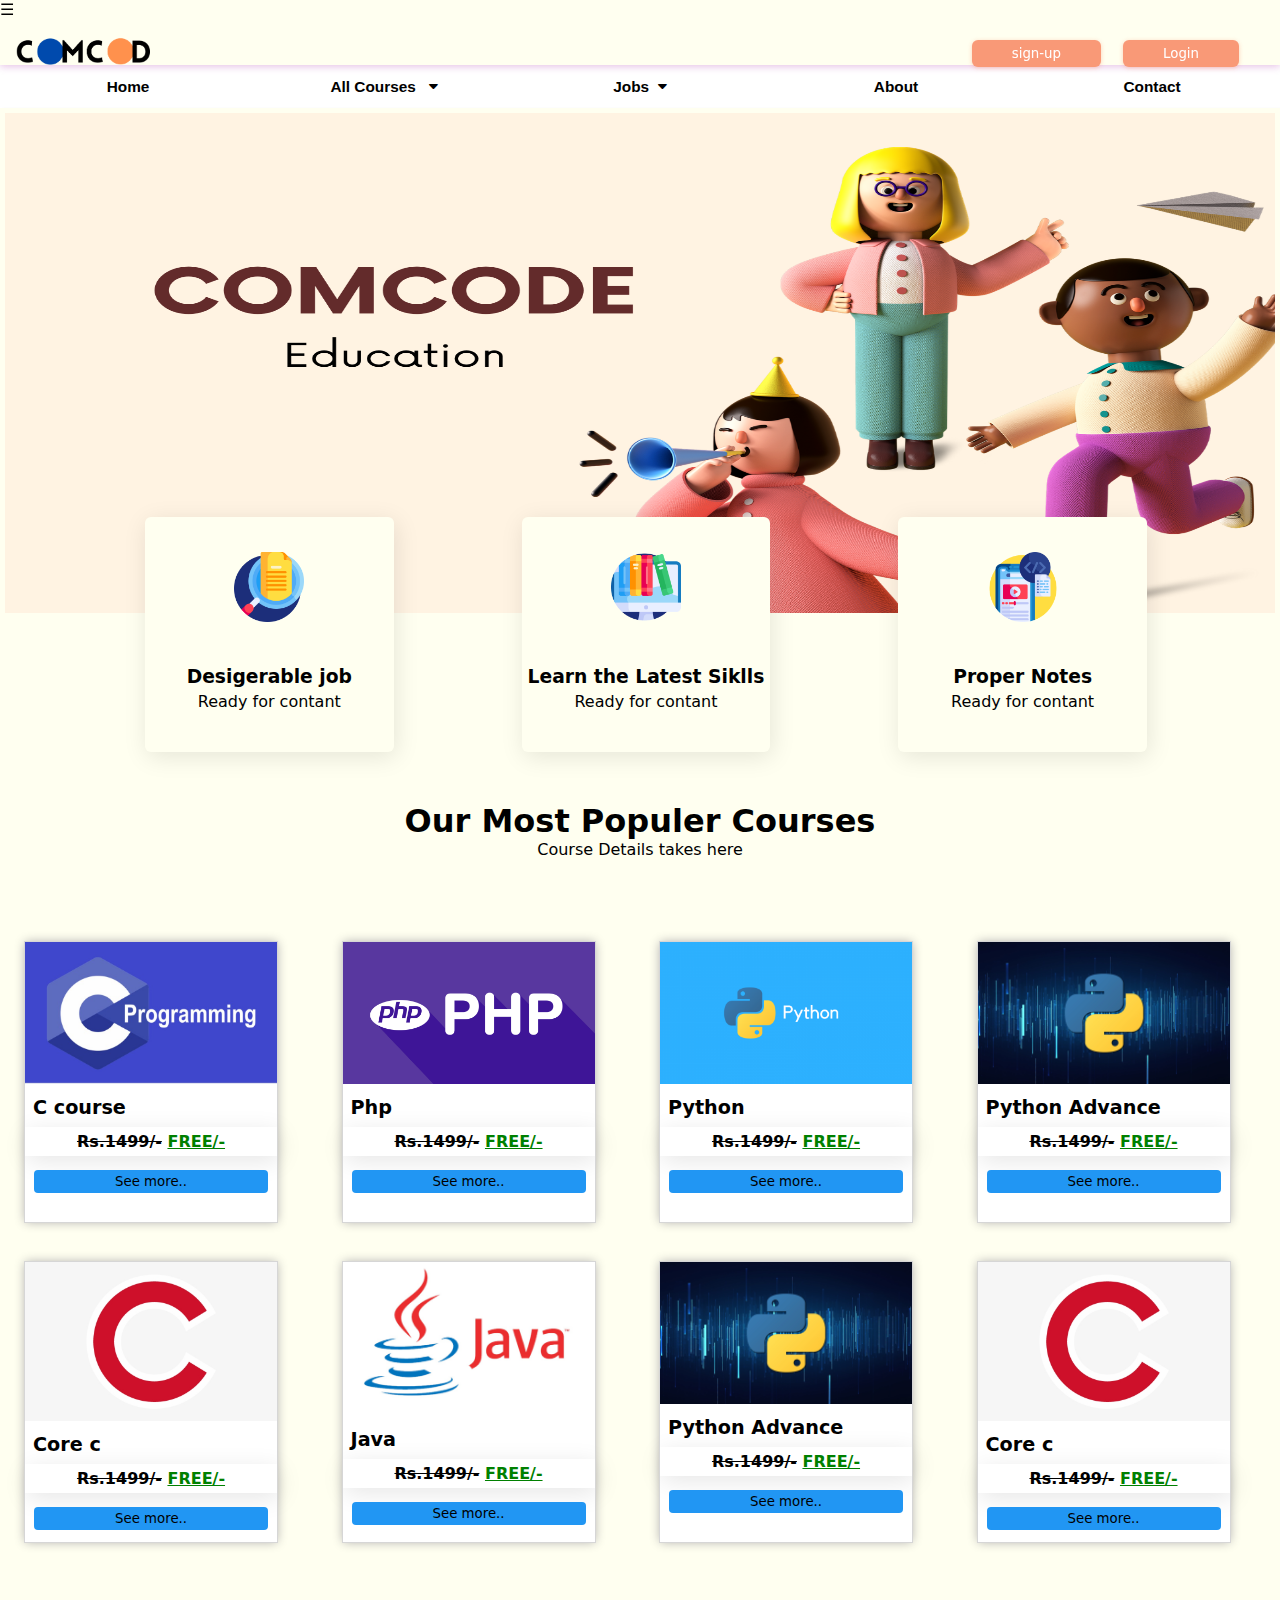
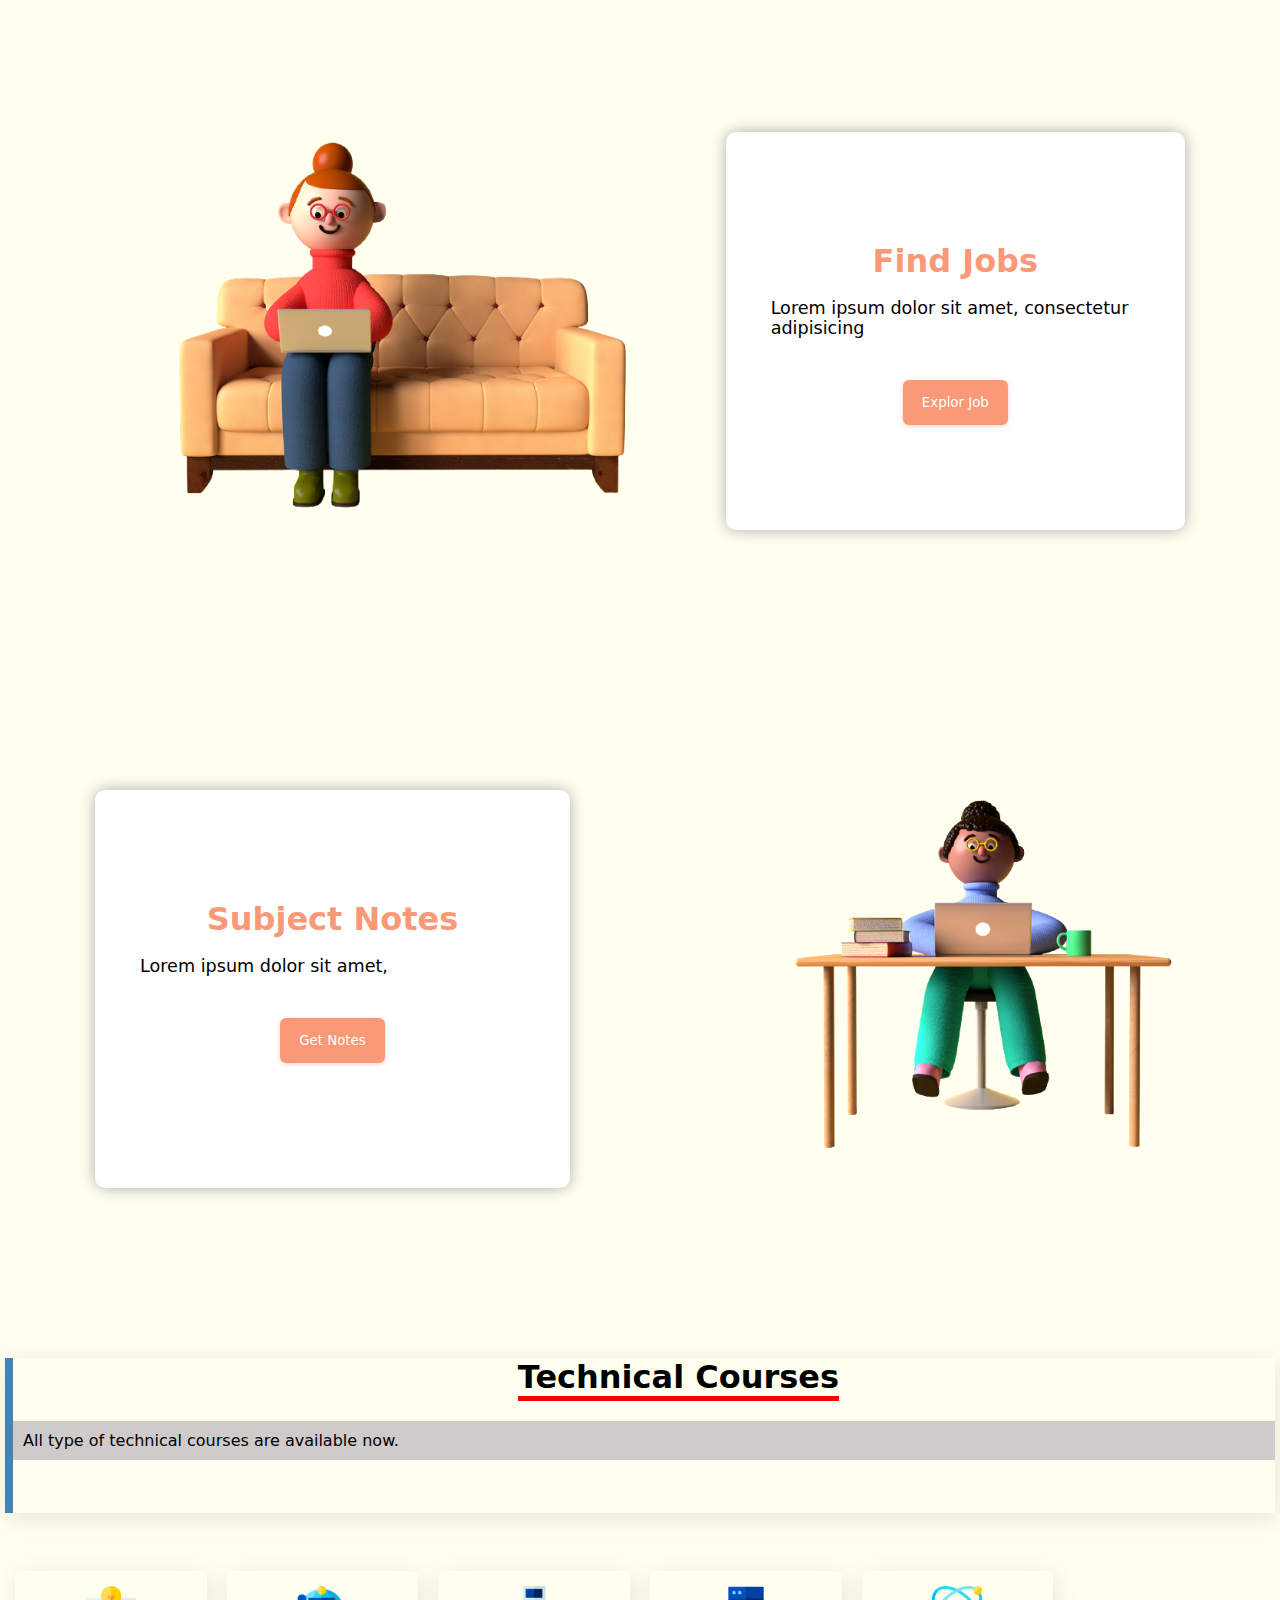
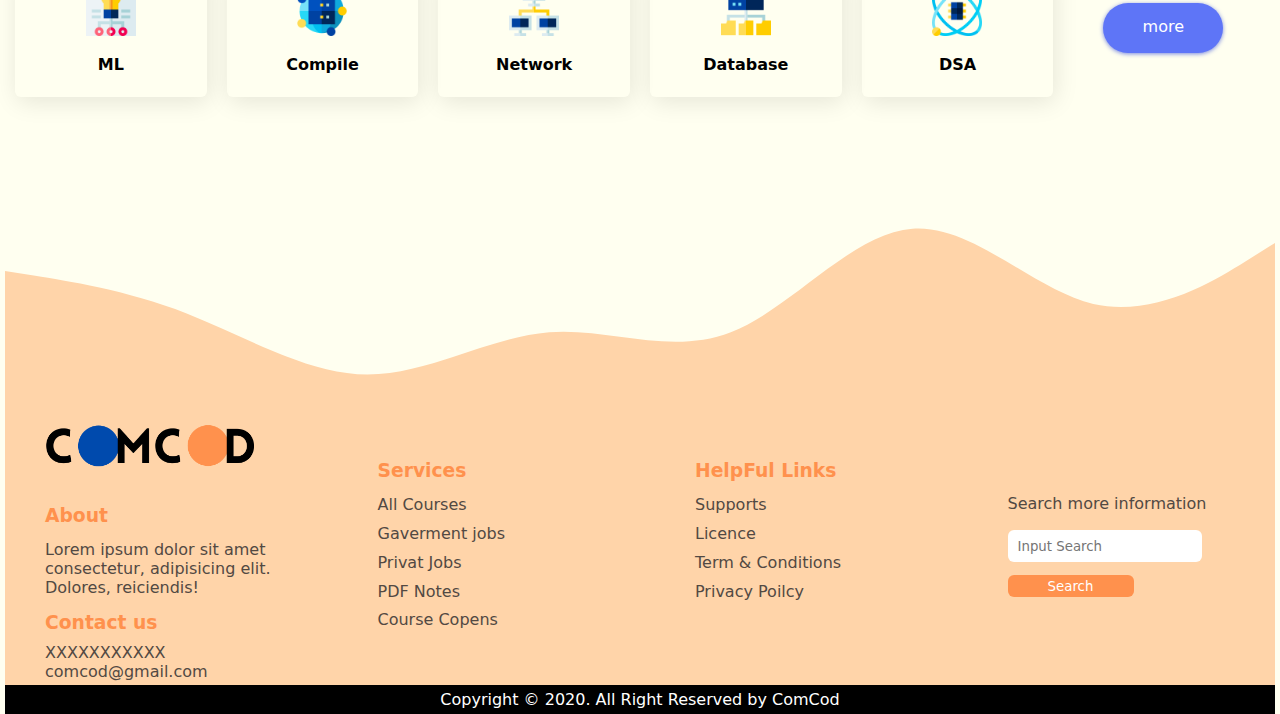
<file: Pro-1-main/index.html>
<!DOCTYPE html>
<html lang="en">

<head>
    <meta charset="UTF-8">
    <meta name="viewport" content="width=device-width, initial-scale=1.0">
    <link rel="stylesheet" media="screen and (max-width:1020px)" href="responsiveCode.css">
    <link rel="stylesheet" href="https://cdnjs.cloudflare.com/ajax/libs/font-awesome/4.7.0/css/font-awesome.min.css">
    <link rel="stylesheet" href="style.css">
    <title>ComCod</title>
</head>

<body>
    <div class="container">

        <header>

            <div class="ml">
                <span class="menulines" onclick="opennav()">&#9776</span>
            </div>

            <form action="#" method="post">
                <span class="icon">
                    <img src="img/logo.png" alt="logo">
                </span>
                <div class="btn">
                    <div id="sign-in">
                        <input type="button" value="sign-up" name="sign-up">
                    </div>
                    <div id="sign-in">
                        <input type="button" value="Login" name="Login">
                    </div>
                </div>

                <div class="clearfx"></div>

            </form>

        </header>
        <div class="navbar" id="navbar1">
            <ul class="menuitem">
                <li class="lst-item"><a href="#">Home</a></li>
                <li class="lst-item"><a href="#" onclick="clickcourses()">All Courses &nbsp <i class="fa fa-caret-down"></i></a>
                    <ul id="course-item">
                        <li><a href="#">Course1</a></li>
                        <li><a href="#">Course2</a></li>
                        <li><a href="#">Course3</a></li>
                        <li><a href="#">Course4</a></li>
                        <li><a href="#">Course5</a></li>
                    </ul>
                </li>
                <li class="lst-item"><a onclick="clickjobs()">Jobs &nbsp<i class="fa fa-caret-down"></i></a>
                    <ul style="display: none" ; id="job-item">
                        <li><a href="#">Course1</a></li>
                        <li><a href="#">Course2</a></li>
                        <li><a href="#">Course3</a></li>
                        <li><a href="#">Course4</a></li>
                    </ul>
                </li>
                <li class="lst-item"><a href="#">About</a></li>
                <li class="lst-item"><a href="#">Contact</a></li>
            </ul>
        </div>
        <div class="clearfx"></div>
        <!--It is complete body-->
        <div class="body">
            <div class="imgslide" id="imgslide">
                <img name="slide" width="100%" ; height="500px" ; alt="slide1">
            </div>

            <!-- information card start  -->

            <div class="card-container" id ="card-container">
                <div class="card" id="card1">
                    <img src="img/job icon1.png" alt="Our Courses">
                    <h3>Desigerable job</h3>
                    <p>Ready for contant</p>
                </div>
                <div class="card" id="card1">
                    <img src="img/Courese icon1.png" alt="Our Courses">
                    <h3>Learn the Latest Siklls</h3>
                    <p>Ready for contant</p>
                </div>
                <div class="card" id="card1">
                    <img src="img/Notes icon1.png" alt="Our Courses">
                    <h3>Proper Notes</h3>
                    <p>Ready for contant</p>
                </div>
                
            </div>
            <div class="clearfix"></div>
            <!-- information card End  -->
            <section class="Courses-section">
                <div class="course-H">
                    <h1>Our Most Populer Courses</h1>
                    <p>Course Details takes here</p>
                </div>
                <div class="course-container" id="cs-container">
                    <div class="course-card" id="cs-card">
                        <img src="img/c.jpg" alt="C programming">
                        <h2>C course</h2>
                        <p><del>Rs.1499/-</del>&nbsp<ins>FREE/-</ins></p>
                        <input type="button" value="See more.." name="See more..">
                    </div>
                    <div class="course-card" id="cs-card">
                        <img src="img/php.png" alt="php">
                        <h2>Php</h2>
                        <p><del>Rs.1499/-</del>&nbsp<ins>FREE/-</ins></p>
                        <input type="button" value="See more.." name="See more..">
                    </div>
                    <div class="course-card" id="cs-card">
                        <img src="img/python.png" alt="Python">
                        <h2>Python</h2>
                        <p><del>Rs.1499/-</del>&nbsp<ins>FREE/-</ins></p>
                        <input type="button" value="See more.." name="See more..">
                    </div>
              
                    <div class="course-card" id="cs-card">
                        <img src="img/Pyhon Advance.jpg" alt="Pyhon Advance">
                        <h2>Python Advance</h2>
                        <p><del>Rs.1499/-</del>&nbsp<ins>FREE/-</ins></p>
                        <input type="button" value="See more.." name="See more..">
                    </div>
                    <div class="course-card" id="cs-card">
                        <img src="img/core C.png" alt="core C">
                        <h2>Core c</h2>
                        <p><del>Rs.1499/-</del>&nbsp<ins>FREE/-</ins></p>
                        <input type="button" value="See more.." name="See more..">
                    </div>
                    <div class="course-card" id="cs-card">
                        <img src="img/java.png" alt="java">
                        <h2>Java</h2>
                        <p><del>Rs.1499/-</del>&nbsp<ins>FREE/-</ins></p>
                        <input type="button" value="See more.." name="See more..">
                    </div>
                    <div class="course-card" id="cs-card">
                        <img src="img/Pyhon Advance.jpg" alt="Pyhon Advance">
                        <h2>Python Advance</h2>
                        <p><del>Rs.1499/-</del>&nbsp<ins>FREE/-</ins></p>
                        <input type="button" value="See more.." name="See more..">
                    </div>
                    <div class="course-card" id="cs-card">
                        <img src="img/core C.png" alt="core C">
                        <h2>Core c</h2>
                        <p><del>Rs.1499/-</del>&nbsp<ins>FREE/-</ins></p>
                        <input type="button" value="See more.." name="See more..">
                    </div>

                </div>
            </section>


            <!-- Jon section Start -->
            <section class="job-section" id="job-section">
                <div class="job-card" id="job-card1">
                    <img src="img/job.png" alt="Job-template" class="job-icon">
                </div>
                <div class="job-card job-detail" id="job-card1">
                    <h2>Find Jobs</h2>
                    <p>Lorem ipsum dolor sit amet, consectetur adipisicing 
                    </p>
                    <input class="Notes-btn job-btn" type="button" value="Explor Job" name="Explor job">

                </div>
            </section>

            <!-- Jon section End -->

            <!-- notes-section Start  -->

            <section class="job-section Notes-section">
                <div class="job-card job-detail" id="job-card1">
                    <h2>Subject Notes</h2>
                    <p>Lorem ipsum dolor sit amet,
                    </p>
                    <input class="Notes-btn job-btn" type="button" value="Get Notes" name="Get Notes">

                </div>
                <div class="job-card" id="job-card1">
                    <img src="img/Notes.png" alt="Job-template" class="job-icon">
                </div>
            </section>

            <!-- notes-section End  -->

            <!--Subject Detals-->
            <div class="sub-detail" id="sub-detail">
                <div class="sub-heading" id="sub-heading">
                    <h1>Technical Courses</h1>
                    <p>All type of technical courses are available now.</p>
                    <!-- <p>Course About<br>Course About<br>Course About<br>Course About<br></p> -->
                </div>
            </div>
            <div class="clearfix"></div>
            <!--Subject Detals/end-->

            <!-- subject section start  -->

            <section class="Subject-section">
                <div class="subjects">
                    <div class="subject-card">
                        <img src="img/ML icon.png" alt="Machine Learning">
                        <h4>ML</h4>

                    </div>
                    <div class="subject-card">
                        <img src="img/CD icon.png" alt="Compiler-Design">
                        <h4>Compile</h4>

                    </div>
                    <div class="subject-card">
                        <img src="img/CN icon.png" alt="Computer Network">
                        <h4>Network</h4>

                    </div>
                    <div class="subject-card">
                        <img src="img/DBMS icon.png" alt="DBMS">
                        <h4>Database</h4>

                    </div>
                    <div class="subject-card">
                        <img src="img/DS icon.png" alt="data Structure">
                        <h4>DSA</h4>

                    </div>
                    <div class="subject-card" id="more-btn">more</div>

                </div>
                <div class="clearfix"></div>
            </section>

            <!-- subject section End  -->

            <svg class="wave" id="wave" xmlns="http://www.w3.org/2000/svg" viewBox="0 0 1440 320"><path  d="M0,160L34.3,165.3C68.6,171,137,181,206,208C274.3,235,343,277,411,277.3C480,277,549,235,617,229.3C685.7,224,754,256,823,229.3C891.4,203,960,117,1029,112C1097.1,107,1166,181,1234,197.3C1302.9,213,1371,171,1406,149.3L1440,128L1440,320L1405.7,320C1371.4,320,1303,320,1234,320C1165.7,320,1097,320,1029,320C960,320,891,320,823,320C754.3,320,686,320,617,320C548.6,320,480,320,411,320C342.9,320,274,320,206,320C137.1,320,69,320,34,320L0,320Z"></path></svg>
            <footer>
                <div class=" footerbox footer-part-1" id="footer-part1">
                    <img src="img/logo.png" alt="comcod">
                    <h3>About</h3>
                    <p>Lorem ipsum dolor sit amet consectetur, adipisicing elit. Dolores, reiciendis!</p>
                    <div id="footer-part1">
                        <h3>Contact us</h3>
                        <p>XXXXXXXXXXX</p>
                        <p>comcod@gmail.com</p>
                    </div>


                </div>
                <div class="footerbox footer-part-2">
                    <h3>Services</h3>
                    <ul class="footer-list" id="footer-list">

                        <li class="footer-item"><a href="#">All Courses</a></li>
                        <li class="footer-item"><a href="#">Gaverment jobs</a></li>
                        <li class="footer-item"><a href="#">Privat Jobs</a></li>
                        <li class="footer-item"><a href="#">PDF Notes</a></li>
                        <li class="footer-item"><a href="#">Course Copens</a></li>
                    </ul>
                </div>
                <div class="footerbox footer-part-3">
                    <h3>HelpFul Links</h3>
                    <ul class="footer-list">
                        <li class="footer-item"><a href="#">Supports</a></li>
                        <li class="footer-item"><a href="#">Licence</a></li>
                        <li class="footer-item"><a href="#">Term & Conditions</a></li>
                        <li class="footer-item"><a href="#">Privacy Poilcy</a></li>
                    </ul>
                </div>
                <div class="footerbox footer-part-4">

                    <ul class="footer-list">
                        <li class="footer-item"><a href="#">Search more information</a></li>
                        <input type="Entry" placeholder="Input Search">
                        <button>Search</button>
                    </ul>
                </div>

            </footer>
            <div class="copy">
                <p>Copyright &copy; 2020. All Right Reserved by ComCod</p>
            </div>
        </div>
        <!--Body Close-->
    </div>
    <!--Container-close-->
</body>
<script src="script.js"></script>

</html>
</file>
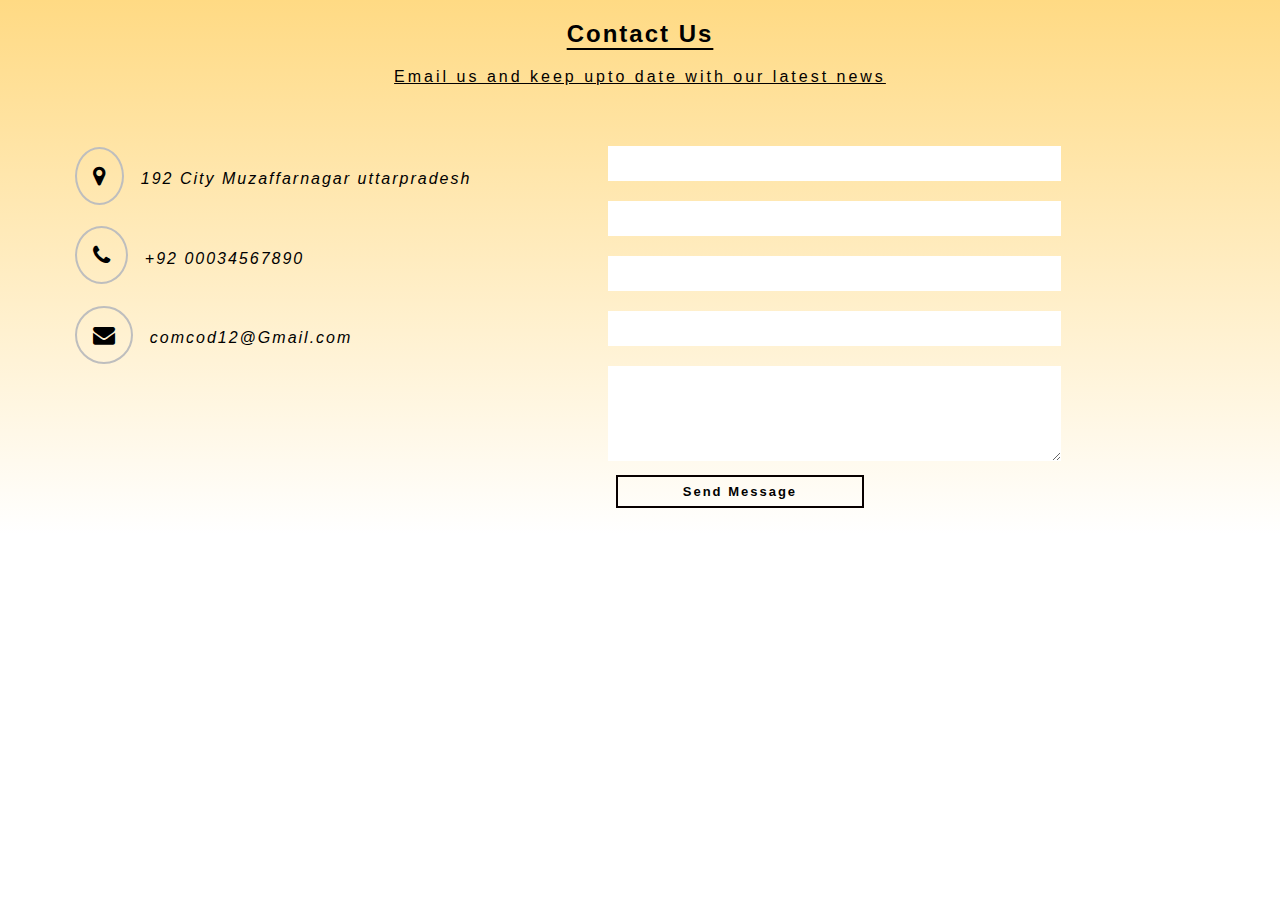
<file: contact.html>
<!DOCTYPE html>
 <html lang="en">
 <head>
   <meta charset="UTF-8">
   <meta name="viewport" content="width=device-width, initial-scale=1.0">
   <meta http-equiv="X-UA-Compatible" content="ie=edge">
   <link rel="stylesheet" type="text/css" href="contact.css">
    <!-- Add font awesome -->
    <link rel="stylesheet" href="https://cdnjs.cloudflare.com/ajax/libs/font-awesome/4.7.0/css/font-awesome.min.css">
   <title>Contact Form</title>
    </head>
     <body>
   <!-- contact section -->
         <section id="contact-section">
           <div class="container">
           	 <h2>Contact Us</h2>
              <p>Email us and keep upto date with our latest news</p>
             <div class="contact-form">

                  <!-- First grid -->
               <div>
                 <i class="fa fa-map-marker"></i><span class="form-info">  192 City Muzaffarnagar uttarpradesh</span><br>
                 <i class="fa fa-phone" > </i><span class="form-info">  +92 00034567890</span><br>
                 <i class="fa fa-envelope"></i><span class="form-info">  comcod12@Gmail.com</span>
               </div>
              
                   <!-- second grid -->
           <div>        
             <form>
               <input type="text" placeholder="Your Name" required>
               <input type="text" placeholder="Last Name"><br>
               <input type="Email" placeholder="Email" required><br>
               <input type="text" placeholder="Subject of this message"><br>
               <textarea name="message" placeholder="Message" rows="5" required></textarea><br>
               <button class="submit" >Send Message</button> 
             </form>   
               </div>
             </div>
           </div>
         </section>

         
     </body>
</file>
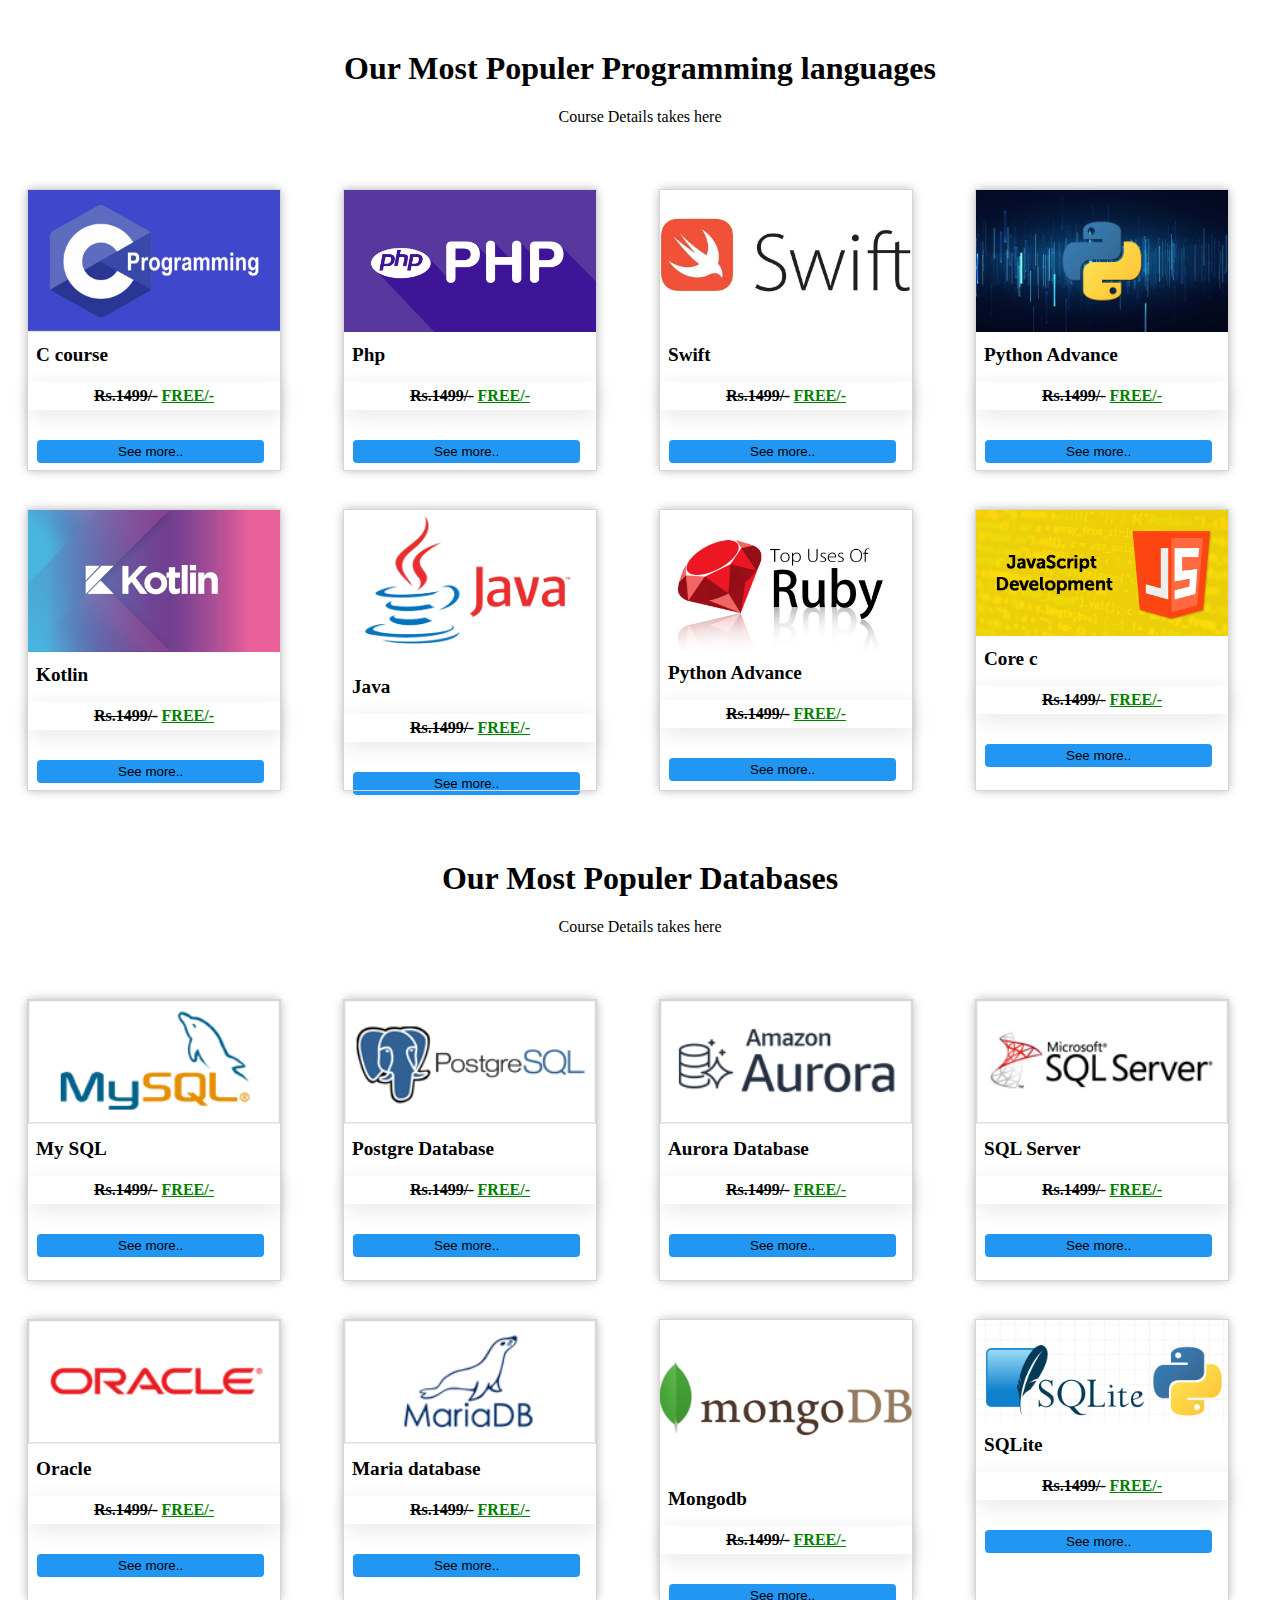
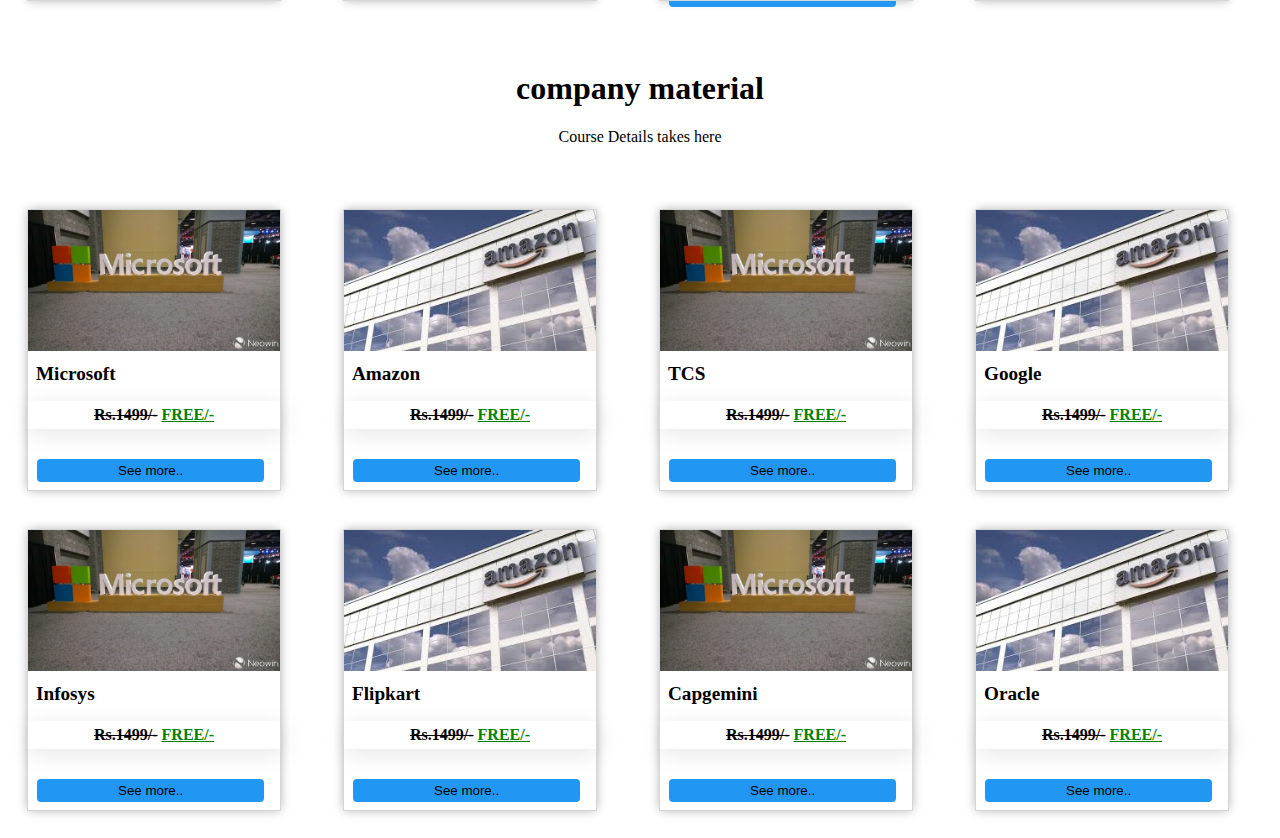
<file: coursepage.html>
<!DOCTYPE html>
<html lang="en">
<head>
    <meta charset="UTF-8">
    <meta name="viewport" content="width=device-width, initial-scale=1.0">
    <link rel="stylesheet" href="coursepage.css">
    <title>course page</title>
</head>
<body>
    <section class="Course-section">
        <div class="course-H">
            <h1>Our Most Populer Programming languages</h1>
            <p>Course Details takes here</p>
        </div>
        <div class="course-container" id="cs-container">
            <div class="course-card" id="cs-card">
                <img src="c image.jpg" alt="C programming">
                <h2>C course</h2>
                <p><del>Rs.1499/-</del>&nbsp;<ins>FREE/-</ins></p>
                <input type="button" value="See more.." name="See more..">
            </div>
            <div class="course-card" id="cs-card">
                <img src="php.png" alt="php">
                <h2>Php</h2>
                <p><del>Rs.1499/-</del>&nbsp<ins>FREE/-</ins></p>
                <input type="button" value="See more.." name="See more..">
            </div>
            <div class="course-card" id="cs-card">
                <img src="swift.webp" alt="Python">
                <h2>Swift</h2>
                <p><del>Rs.1499/-</del>&nbsp<ins>FREE/-</ins></p>
                <input type="button" value="See more.." name="See more..">
            </div>
      
            <div class="course-card" id="cs-card">
                <img src="Pyhon Advance.jpg" alt="Pyhon Advance">
                <h2>Python Advance</h2>
                <p><del>Rs.1499/-</del>&nbsp<ins>FREE/-</ins></p>
                <input type="button" value="See more.." name="See more..">
            </div>
            <div class="course-card" id="cs-card">
                <img src="kotlin.jpeg" alt="core C">
                <h2>Kotlin</h2>
                <p><del>Rs.1499/-</del>&nbsp<ins>FREE/-</ins></p>
                <input type="button" value="See more.." name="See more..">
            </div>
            <div class="course-card" id="cs-card">
                <img src="java.png" alt="java">
                <h2>Java</h2>
                <p><del>Rs.1499/-</del>&nbsp<ins>FREE/-</ins></p>
                <input type="button" value="See more.." name="See more..">
            </div>
            <div class="course-card" id="cs-card">
                <img src="ruby.jpg" alt="Pyhon Advance">
                <h2>Python Advance</h2>
                <p><del>Rs.1499/-</del>&nbsp<ins>FREE/-</ins></p>
                <input type="button" value="See more.." name="See more..">
            </div>
            <div class="course-card" id="cs-card">
                <img src="javascript.png" alt="core C">
                <h2>Core c</h2>
                <p><del>Rs.1499/-</del>&nbsp<ins>FREE/-</ins></p>
                <input type="button" value="See more.." name="See more..">
            </div>
        </div>
        <!--next section start here--> 
        <div class="course-H">
            <h1>Our Most Populer Databases</h1>
            <p>Course Details takes here</p>
        </div>
        <div class="course-container" id="cs-container">
            <div class="course-card" id="cs-card">
                <img src="my.png" alt="C programming">
                <h2>My SQL</h2>
                <p><del>Rs.1499/-</del>&nbsp;<ins>FREE/-</ins></p>
                <input type="button" value="See more.." name="See more..">
            </div>
            <div class="course-card" id="cs-card">
                <img src="postgre.png" alt="C programming">
                <h2>Postgre Database</h2>
                <p><del>Rs.1499/-</del>&nbsp;<ins>FREE/-</ins></p>
                <input type="button" value="See more.." name="See more..">
            </div>
            <div class="course-card" id="cs-card">
                <img src="aurora.png" alt="C programming">
                <h2>Aurora Database</h2>
                <p><del>Rs.1499/-</del>&nbsp;<ins>FREE/-</ins></p>
                <input type="button" value="See more.." name="See more..">
            </div>
            <div class="course-card" id="cs-card">
                <img src="sql server.png" alt="C programming">
                <h2>SQL Server</h2>
                <p><del>Rs.1499/-</del>&nbsp;<ins>FREE/-</ins></p>
                <input type="button" value="See more.." name="See more..">
            </div>
            <div class="course-card" id="cs-card">
                <img src="oracle.png" alt="C programming">
                <h2>Oracle</h2>
                <p><del>Rs.1499/-</del>&nbsp;<ins>FREE/-</ins></p>
                <input type="button" value="See more.." name="See more..">
            </div>
            <div class="course-card" id="cs-card">
                <img src="maria.png" alt="C programming">
                <h2>Maria database</h2>
                <p><del>Rs.1499/-</del>&nbsp;<ins>FREE/-</ins></p>
                <input type="button" value="See more.." name="See more..">
            </div>
            <div class="course-card" id="cs-card">
                <img src="mongodbb.png" alt="C programming">
                <h2>Mongodb</h2>
                <p><del>Rs.1499/-</del>&nbsp;<ins>FREE/-</ins></p>
                <input type="button" value="See more.." name="See more..">
            </div>
            <div class="course-card" id="cs-card">
                <img src="SQLite.jpg" alt="C programming">
                <h2>SQLite</h2>
                <p><del>Rs.1499/-</del>&nbsp;<ins>FREE/-</ins></p>
                <input type="button" value="See more.." name="See more..">
            </div>
        </div>    
        <!--next section start here--> 
        <div class="course-H">
            <h1>company material</h1>
            <p>Course Details takes here</p>
        </div>
        <div class="course-container" id="cs-container">
            <div class="course-card" id="cs-card">
                <img src="microsoft.jpg" alt="C programming">
                <h2>Microsoft</h2>
                <p><del>Rs.1499/-</del>&nbsp;<ins>FREE/-</ins></p>
                <input type="button" value="See more.." name="See more..">
            </div>
            <div class="course-card" id="cs-card">
                <img src="amazon.jpg" alt="C programming">
                <h2>Amazon</h2>
                <p><del>Rs.1499/-</del>&nbsp;<ins>FREE/-</ins></p>
                <input type="button" value="See more.." name="See more..">
            </div>
            <div class="course-card" id="cs-card">
                <img src="microsoft.jpg"  alt="C programming">
                <h2>TCS</h2>
                <p><del>Rs.1499/-</del>&nbsp;<ins>FREE/-</ins></p>
                <input type="button" value="See more.." name="See more..">
            </div>
            <div class="course-card" id="cs-card">
                <img src="amazon.jpg" alt="C programming">
                <h2>Google</h2>
                <p><del>Rs.1499/-</del>&nbsp;<ins>FREE/-</ins></p>
                <input type="button" value="See more.." name="See more..">
            </div>
            <div class="course-card" id="cs-card">
                <img src="microsoft.jpg" alt="C programming">
                <h2>Infosys</h2>
                <p><del>Rs.1499/-</del>&nbsp;<ins>FREE/-</ins></p>
                <input type="button" value="See more.." name="See more..">
            </div>
            <div class="course-card" id="cs-card">
                <img src="amazon.jpg" alt="C programming">
                <h2>Flipkart</h2>
                <p><del>Rs.1499/-</del>&nbsp;<ins>FREE/-</ins></p>
                <input type="button" value="See more.." name="See more..">
            </div>
            <div class="course-card" id="cs-card">
                <img src="microsoft.jpg"  alt="C programming">
                <h2>Capgemini</h2>
                <p><del>Rs.1499/-</del>&nbsp;<ins>FREE/-</ins></p>
                <input type="button" value="See more.." name="See more..">
            </div>
            <div class="course-card" id="cs-card">
                <img src="amazon.jpg" alt="C programming">
                <h2>Oracle</h2>
                <p><del>Rs.1499/-</del>&nbsp;<ins>FREE/-</ins></p>
                <input type="button" value="See more.." name="See more..">
            </div>


        </div>
    </section>    
</body>
</html>
</file>
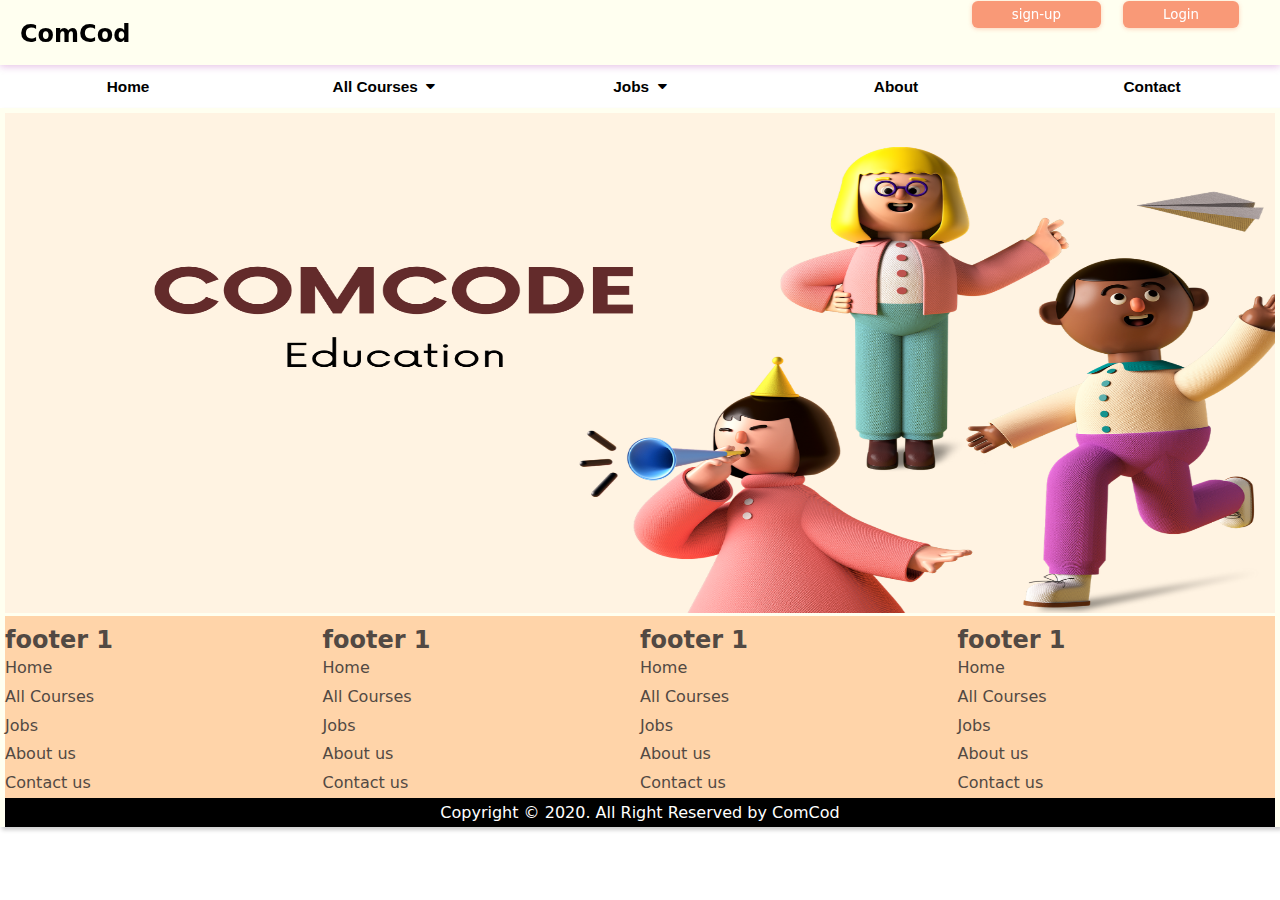
<file: Pro-1-main/about.html>
<!DOCTYPE html>
<html lang="en">
<head>
    <meta charset="UTF-8">
    <meta name="viewport" content="width=device-width, initial-scale=1.0">
    <link rel="stylesheet" href="https://cdnjs.cloudflare.com/ajax/libs/font-awesome/4.7.0/css/font-awesome.min.css">
    <link rel="stylesheet" href="style.css">
    <title>ComCod</title>
</head>
<body>
    <div class="container">

        <header>
            
            <div class="icon">
                <h2>ComCod</h2>
            </div>
            <form action="#" method="post">
            <div class="btn">
            <div id="sign-in">
                <input type="button" value="sign-up" name="sign-up">
            </div>
            <div id="sign-in">
                <input type="button" value="Login" name="Login">
            </div>
        </div>

            <div class="clearfix"></div>

            </form>
        
        </header>
            <div class="navbar" >
                <ul class="menuitem">
                    <li class="lst-item"><a href="#">Home</a></li>
                    <li class="lst-item" ><a href="#">All Courses &nbsp<i class="fa fa-caret-down"></i></a>
                        <ul style="display:none"; id="course-item">
                            <li><a href="#">Course1</a></li>
                            <li><a href="#">Course2</a></li>
                            <li><a href="#">Course3</a></li>
                            <li><a href="#">Course4</a></li>
                            <li><a href="#">Course5</a></li>    
                        </ul>
                    </li>
                    <li class="lst-item" ><a href="#">Jobs &nbsp<i class="fa fa-caret-down"></i></a>
                        <ul style="display: none;";class="job-item">
                            <li><a href="#">Course1</a></li>
                            <li><a href="#">Course2</a></li>
                            <li><a href="#">Course3</a></li>
                            <li><a href="#">Course4</a></li> 
                        </ul>
                    </li>
                    <li class="lst-item"><a href="#">About</a></li>
                    <li class="lst-item"><a href="#">Contact</a></li>
                </ul>
            </div>
            <div class="clearfx"></div>
        <!--It is complete body-->

        <div class="body">
        <div class="imgslide">
            <img name="slide"  width= "100%";
            height="500px"; alt="slide1">
        </div>

        <!--Write About Page Code here-->



            <!--Aarya write code here-->
            


        <!--About page Content end code-->
        <footer>
            <div class="footerbox">
                <h2>footer 1</h2>
                <ul class="footer-list">
                        <li class="footer-item"><a href="#">Home</a></li>
                        <li class="footer-item"><a href="#">All Courses</a></li>
                        <li class="footer-item"><a href="#">Jobs</a></li>
                        <li class="footer-item"><a href="#">About us</a></li>
                        <li class="footer-item"><a href="#">Contact us</a></li>
                </ul>
            </div>
            <div class="footerbox">
                <h2>footer 1</h2>
                <ul class="footer-list">
                        <li class="footer-item"><a href="#">Home</a></li>
                        <li class="footer-item"><a href="#">All Courses</a></li>
                        <li class="footer-item"><a href="#">Jobs</a></li>
                        <li class="footer-item"><a href="#">About us</a></li>
                        <li class="footer-item"><a href="#">Contact us</a></li>
                </ul>
            </div>
            <div class="footerbox">
                <h2>footer 1</h2>
                <ul class="footer-list">
                        <li class="footer-item"><a href="#">Home</a></li>
                        <li class="footer-item"><a href="#">All Courses</a></li>
                        <li class="footer-item"><a href="#">Jobs</a></li>
                        <li class="footer-item"><a href="#">About us</a></li>
                        <li class="footer-item"><a href="#">Contact us</a></li>
                </ul>
            </div>
            <div class="footerbox">
                <h2>footer 1</h2>
                <ul class="footer-list">
                        <li class="footer-item"><a href="#">Home</a></li>
                        <li class="footer-item"><a href="#">All Courses</a></li>
                        <li class="footer-item"><a href="#">Jobs</a></li>
                        <li class="footer-item"><a href="#">About us</a></li>
                        <li class="footer-item"><a href="#">Contact us</a></li>
                </ul>
            </div>
            
        </footer>
        <div class="copy">
            <p>Copyright &copy; 2020. All Right Reserved by ComCod</p>
        </div>
        </div><!--Body Close-->
        </div><!--Container-close-->
    </body>
    <script src="script.js"></script>
    </html>
</file>
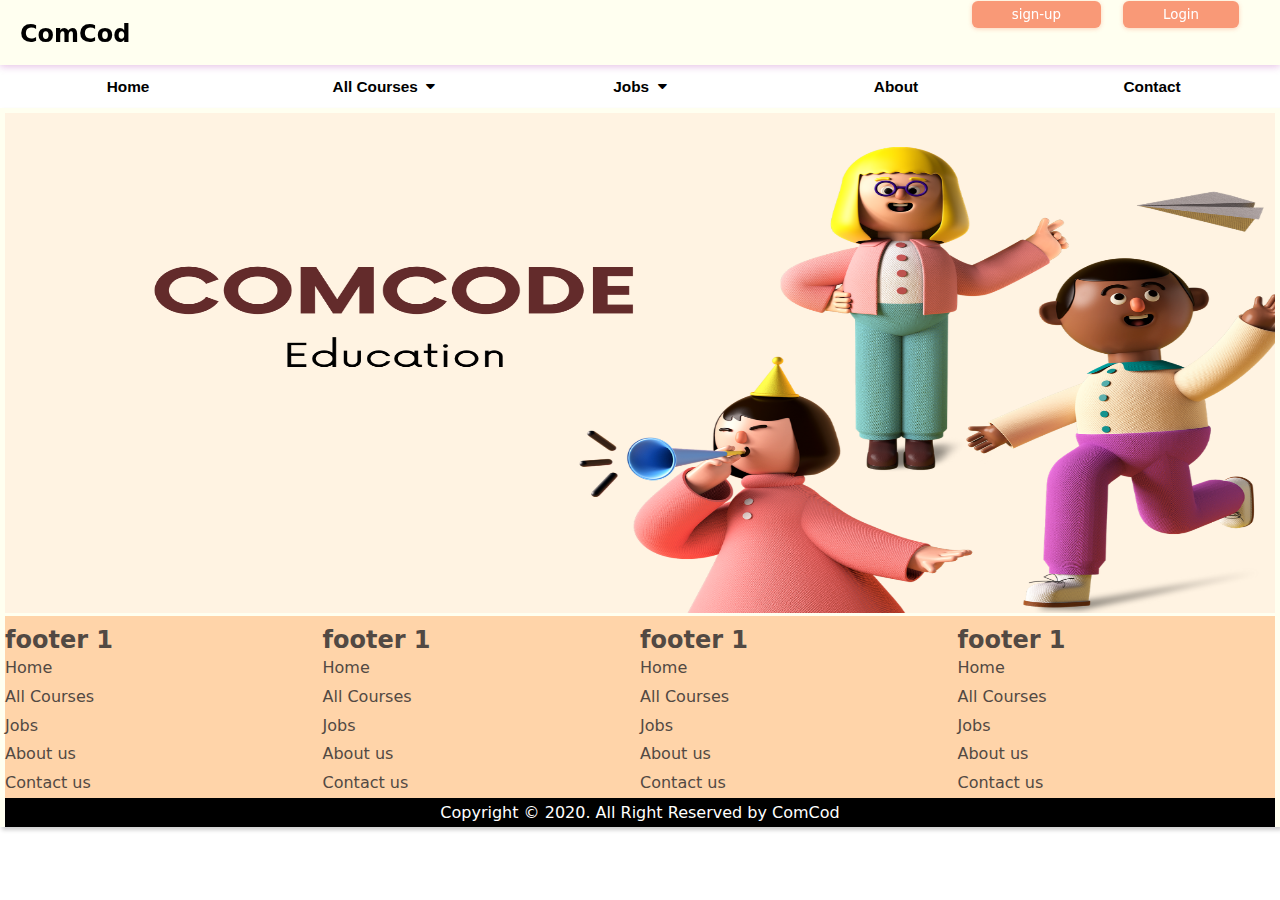
<file: Pro-1-main/contact.html>
<!DOCTYPE html>
<html lang="en">
<head>
    <meta charset="UTF-8">
    <meta name="viewport" content="width=device-width, initial-scale=1.0">
    <link rel="stylesheet" href="https://cdnjs.cloudflare.com/ajax/libs/font-awesome/4.7.0/css/font-awesome.min.css">
    <link rel="stylesheet" href="style.css">
    <title>ComCod</title>
</head>
<body>
    <div class="container">

        <header>
            
            <div class="icon">
                <h2>ComCod</h2>
            </div>
            <form action="#" method="post">
            <div class="btn">
            <div id="sign-in">
                <input type="button" value="sign-up" name="sign-up">
            </div>
            <div id="sign-in">
                <input type="button" value="Login" name="Login">
            </div>
        </div>

            <div class="clearfx"></div>

            </form>
        
        </header>
            <div class="navbar" >
                <ul class="menuitem">
                    <li class="lst-item"><a href="#">Home</a></li>
                    <li class="lst-item" ><a href="#">All Courses &nbsp<i class="fa fa-caret-down"></i></a>
                        <ul id="course-item">
                            <li><a href="#">Course1</a></li>
                            <li><a href="#">Course2</a></li>
                            <li><a href="#">Course3</a></li>
                            <li><a href="#">Course4</a></li>
                            <li><a href="#">Course5</a></li>    
                        </ul>
                    </li>
                    <li class="lst-item" ><a href="#">Jobs &nbsp<i class="fa fa-caret-down"></i></a>
                        <ul>
                            <li><a href="#">Course1</a></li>
                            <li><a href="#">Course2</a></li>
                            <li><a href="#">Course3</a></li>
                            <li><a href="#">Course4</a></li> 
                        </ul>
                    </li>
                    <li class="lst-item"><a href="#">About</a></li>
                    <li class="lst-item"><a href="#">Contact</a></li>
                </ul>
            </div>
            <div class="clearfx"></div>
        <!--It is complete body-->

        <div class="body">
        <div class="imgslide">
            <img name="slide"  width= "100%";
            height="500px"; alt="slide1">
        </div>

        <!--Write Contact Page Code here-->


        <!--Aman Write code here-->

        <!--Contact page Content end code-->
        <footer>
            <div class="footerbox">
                <h2>footer 1</h2>
                <ul class="footer-list">
                        <li class="footer-item"><a href="#">Home</a></li>
                        <li class="footer-item"><a href="#">All Courses</a></li>
                        <li class="footer-item"><a href="#">Jobs</a></li>
                        <li class="footer-item"><a href="#">About us</a></li>
                        <li class="footer-item"><a href="#">Contact us</a></li>
                </ul>
            </div>
            <div class="footerbox">
                <h2>footer 1</h2>
                <ul class="footer-list">
                        <li class="footer-item"><a href="#">Home</a></li>
                        <li class="footer-item"><a href="#">All Courses</a></li>
                        <li class="footer-item"><a href="#">Jobs</a></li>
                        <li class="footer-item"><a href="#">About us</a></li>
                        <li class="footer-item"><a href="#">Contact us</a></li>
                </ul>
            </div>
            <div class="footerbox">
                <h2>footer 1</h2>
                <ul class="footer-list">
                        <li class="footer-item"><a href="#">Home</a></li>
                        <li class="footer-item"><a href="#">All Courses</a></li>
                        <li class="footer-item"><a href="#">Jobs</a></li>
                        <li class="footer-item"><a href="#">About us</a></li>
                        <li class="footer-item"><a href="#">Contact us</a></li>
                </ul>
            </div>
            <div class="footerbox">
                <h2>footer 1</h2>
                <ul class="footer-list">
                        <li class="footer-item"><a href="#">Home</a></li>
                        <li class="footer-item"><a href="#">All Courses</a></li>
                        <li class="footer-item"><a href="#">Jobs</a></li>
                        <li class="footer-item"><a href="#">About us</a></li>
                        <li class="footer-item"><a href="#">Contact us</a></li>
                </ul>
            </div>
            
        </footer>
        <div class="copy">
            <p>Copyright &copy; 2020. All Right Reserved by ComCod</p>
        </div>
        </div><!--Body Close-->
        </div><!--Container-close-->
    </body>
    <script src="script.js"></script>
    </html>
</file>
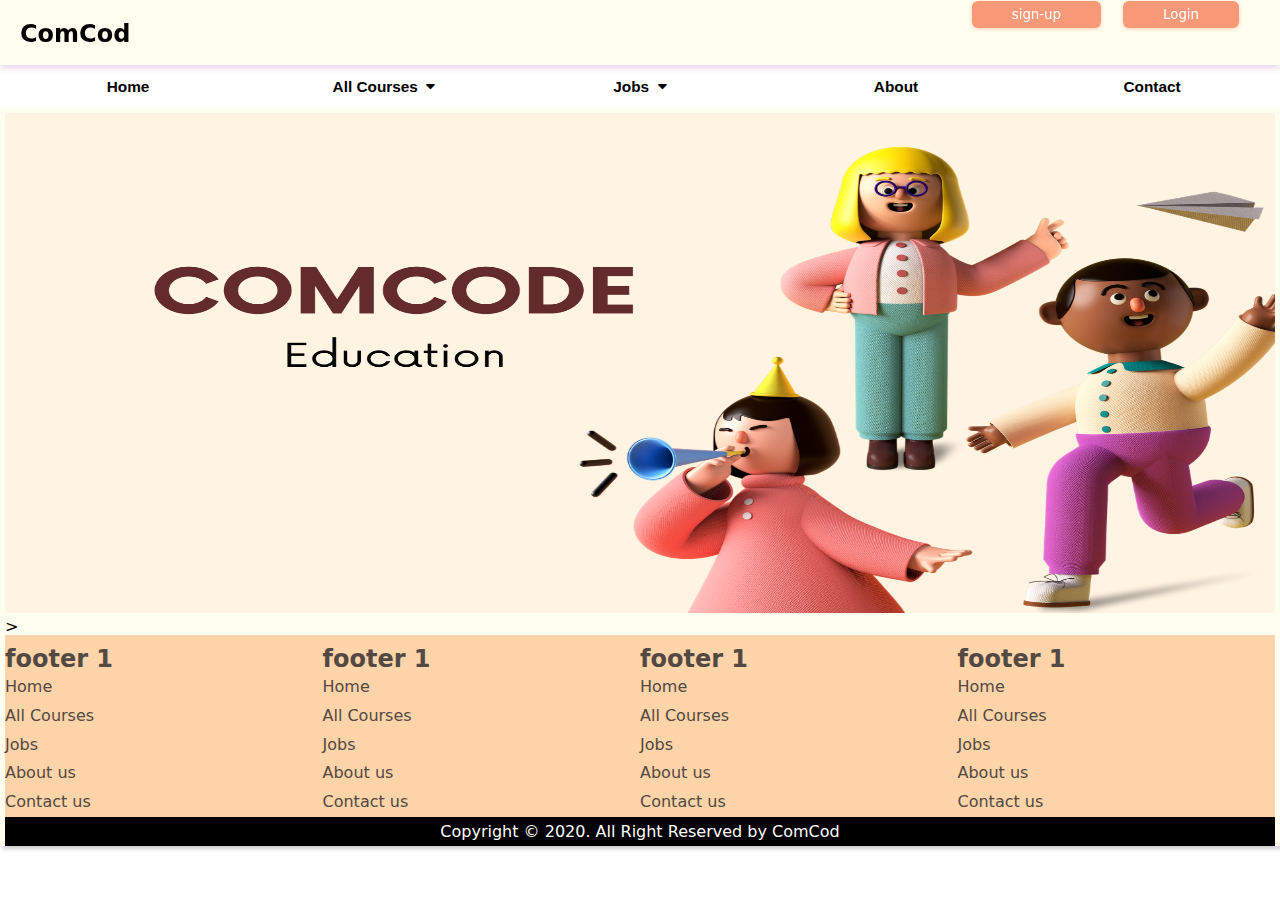
<file: Pro-1-main/gov-jov.html>
<!DOCTYPE html>
<html lang="en">
<head>
    <meta charset="UTF-8">
    <meta name="viewport" content="width=device-width, initial-scale=1.0">
    <link rel="stylesheet" href="https://cdnjs.cloudflare.com/ajax/libs/font-awesome/4.7.0/css/font-awesome.min.css">
    <link rel="stylesheet" href="style.css">
    <title>ComCod</title>
</head>
<body>
    <div class="container">

        <header> 
            <div class="icon">
                <h2>ComCod</h2>
            </div>
            
            <form action="#" method="post">
            <div class="btn">
            <div id="sign-in">
                <input type="button" value="sign-up" name="sign-up">
            </div>
            <div id="sign-in">
                <input type="button" value="Login" name="Login">
            </div>
        </div>

            <div class="clearfx"></div>

            </form>
        
        </header>
            <div class="navbar" >
                <ul class="menuitem">
                    <li class="lst-item"><a href="#">Home</a></li>
                    <li class="lst-item" ><a href="#">All Courses &nbsp<i class="fa fa-caret-down"></i></a>
                        <ul id="course-item">
                            <li><a href="#">Course1</a></li>
                            <li><a href="#">Course2</a></li>
                            <li><a href="#">Course3</a></li>
                            <li><a href="#">Course4</a></li>
                            <li><a href="#">Course5</a></li>    
                        </ul>
                    </li>
                    <li class="lst-item" ><a href="#">Jobs &nbsp<i class="fa fa-caret-down"></i></a>
                        <ul>
                            <li><a href="#">Course1</a></li>
                            <li><a href="#">Course2</a></li>
                            <li><a href="#">Course3</a></li>
                            <li><a href="#">Course4</a></li> 
                        </ul>
                    </li>
                    <li class="lst-item"><a href="#">About</a></li>
                    <li class="lst-item"><a href="#">Contact</a></li>
                </ul>
            </div>
            <div class="clearfx"></div>
        <!--It is complete body-->

        <div class="body">
        <div class="imgslide">
            <img name="slide"  width= "100%";
            height="500px"; alt="slide1">
        </div>

        <!--Write Contact Page Code here-->


        <!--Aman Write code here-->>

        <!--Contact page Content end code-->
        <footer>
            <div class="footerbox">
                <h2>footer 1</h2>
                <ul class="footer-list">
                        <li class="footer-item"><a href="#">Home</a></li>
                        <li class="footer-item"><a href="#">All Courses</a></li>
                        <li class="footer-item"><a href="#">Jobs</a></li>
                        <li class="footer-item"><a href="#">About us</a></li>
                        <li class="footer-item"><a href="#">Contact us</a></li>
                </ul>
            </div>
            <div class="footerbox">
                <h2>footer 1</h2>
                <ul class="footer-list">
                        <li class="footer-item"><a href="#">Home</a></li>
                        <li class="footer-item"><a href="#">All Courses</a></li>
                        <li class="footer-item"><a href="#">Jobs</a></li>
                        <li class="footer-item"><a href="#">About us</a></li>
                        <li class="footer-item"><a href="#">Contact us</a></li>
                </ul>
            </div>
            <div class="footerbox">
                <h2>footer 1</h2>
                <ul class="footer-list">
                        <li class="footer-item"><a href="#">Home</a></li>
                        <li class="footer-item"><a href="#">All Courses</a></li>
                        <li class="footer-item"><a href="#">Jobs</a></li>
                        <li class="footer-item"><a href="#">About us</a></li>
                        <li class="footer-item"><a href="#">Contact us</a></li>
                </ul>
            </div>
            <div class="footerbox">
                <h2>footer 1</h2>
                <ul class="footer-list">
                        <li class="footer-item"><a href="#">Home</a></li>
                        <li class="footer-item"><a href="#">All Courses</a></li>
                        <li class="footer-item"><a href="#">Jobs</a></li>
                        <li class="footer-item"><a href="#">About us</a></li>
                        <li class="footer-item"><a href="#">Contact us</a></li>
                </ul>
            </div>
            
        </footer>
        <div class="copy">
            <p>Copyright &copy; 2020. All Right Reserved by ComCod</p>
        </div>
        </div><!--Body Close-->
        </div><!--Container-close-->
    </body>
    <script src="script.js"></script>
    </html>
</file>
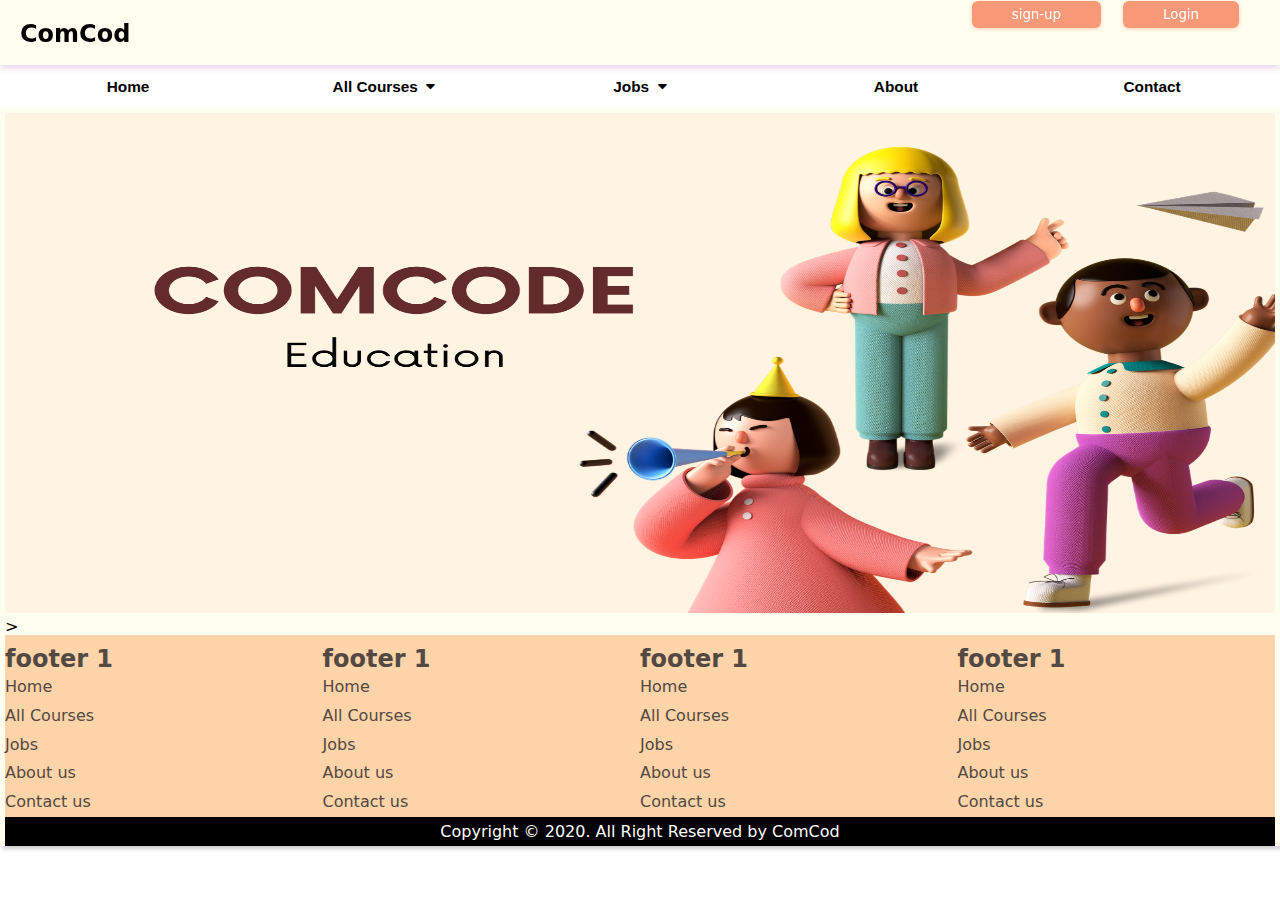
<file: Pro-1-main/pvt-job.html>
<!DOCTYPE html>
<html lang="en">
<head>
    <meta charset="UTF-8">
    <meta name="viewport" content="width=device-width, initial-scale=1.0">
    <link rel="stylesheet" href="https://cdnjs.cloudflare.com/ajax/libs/font-awesome/4.7.0/css/font-awesome.min.css">
    <link rel="stylesheet" href="style.css">
    <title>ComCod</title>
</head>
<body>
    <div class="container">

        <header>
            
            <div class="icon">
                <h2>ComCod</h2>
            </div>
            <form action="#" method="post">
            <div class="btn">
            <div id="sign-in">
                <input type="button" value="sign-up" name="sign-up">
            </div>
            <div id="sign-in">
                <input type="button" value="Login" name="Login">
            </div>
        </div>

            <div class="clearfx"></div>

            </form>
        
        </header>
            <div class="navbar" >
                <ul class="menuitem">
                    <li class="lst-item"><a href="#">Home</a></li>
                    <li class="lst-item" ><a href="#">All Courses &nbsp<i class="fa fa-caret-down"></i></a>
                        <ul id="course-item">
                            <li><a href="#">Course1</a></li>
                            <li><a href="#">Course2</a></li>
                            <li><a href="#">Course3</a></li>
                            <li><a href="#">Course4</a></li>
                            <li><a href="#">Course5</a></li>    
                        </ul>
                    </li>
                    <li class="lst-item" ><a href="#">Jobs &nbsp<i class="fa fa-caret-down"></i></a>
                        <ul>
                            <li><a href="#">Course1</a></li>
                            <li><a href="#">Course2</a></li>
                            <li><a href="#">Course3</a></li>
                            <li><a href="#">Course4</a></li> 
                        </ul>
                    </li>
                    <li class="lst-item"><a href="#">About</a></li>
                    <li class="lst-item"><a href="#">Contact</a></li>
                </ul>
            </div>
            <div class="clearfx"></div>
        <!--It is complete body-->

        <div class="body">
        <div class="imgslide">
            <img name="slide"  width= "100%";
            height="500px"; alt="slide1">
        </div>

        <!--Write Contact Page Code here-->


        <!--Aman Write code here-->>

        <!--Contact page Content end code-->
        <footer>
            <div class="footerbox">
                <h2>footer 1</h2>
                <ul class="footer-list">
                        <li class="footer-item"><a href="#">Home</a></li>
                        <li class="footer-item"><a href="#">All Courses</a></li>
                        <li class="footer-item"><a href="#">Jobs</a></li>
                        <li class="footer-item"><a href="#">About us</a></li>
                        <li class="footer-item"><a href="#">Contact us</a></li>
                </ul>
            </div>
            <div class="footerbox">
                <h2>footer 1</h2>
                <ul class="footer-list">
                        <li class="footer-item"><a href="#">Home</a></li>
                        <li class="footer-item"><a href="#">All Courses</a></li>
                        <li class="footer-item"><a href="#">Jobs</a></li>
                        <li class="footer-item"><a href="#">About us</a></li>
                        <li class="footer-item"><a href="#">Contact us</a></li>
                </ul>
            </div>
            <div class="footerbox">
                <h2>footer 1</h2>
                <ul class="footer-list">
                        <li class="footer-item"><a href="#">Home</a></li>
                        <li class="footer-item"><a href="#">All Courses</a></li>
                        <li class="footer-item"><a href="#">Jobs</a></li>
                        <li class="footer-item"><a href="#">About us</a></li>
                        <li class="footer-item"><a href="#">Contact us</a></li>
                </ul>
            </div>
            <div class="footerbox">
                <h2>footer 1</h2>
                <ul class="footer-list">
                        <li class="footer-item"><a href="#">Home</a></li>
                        <li class="footer-item"><a href="#">All Courses</a></li>
                        <li class="footer-item"><a href="#">Jobs</a></li>
                        <li class="footer-item"><a href="#">About us</a></li>
                        <li class="footer-item"><a href="#">Contact us</a></li>
                </ul>
            </div>
            
        </footer>
        <div class="copy">
            <p>Copyright &copy; 2020. All Right Reserved by ComCod</p>
        </div>
        </div><!--Body Close-->
        </div><!--Container-close-->
    </body>
    <script src="script.js"></script>
    </html>
</file>
<file: Pro-1-main/responsiveCode.css>
*{
    margin: 0px;
    padding:0px;
    box-sizing: border-box;
    font-family: system-ui;
}
.icon img {
    height: 16px;
    margin: 8px;
}
</file>
<file: Pro-1-main/style.css>
* {
        margin: 0px;
        padding: 0px;
        box-sizing: border-box;
        font-family: system-ui;
    }
    
    .icon img {
        height: 32px;
        margin: 16px;
    }
    
    header {
        width: 100%;
        box-shadow: 0px 2px 7px #b5b5;
        background-color: rgb(255 255 240);
        height: 65px;
        position: fixed;
    }
    
    .icon>h2 {
        padding-top: 20px;
        padding-left: 20px;
        color: #000000;
    }
    
    .btn {
        display: flex;
        justify-content: flex-end;
        margin-right: 20px;
        margin-top: -45px;
    }
    
    .btn div input {
        margin: -2px 1px;
        padding: 6px 40px;
        background-color: #f99977;
        border-radius: 6px;
        box-shadow: #f9997773 0px 1px 4px;
        border: none;
        color: white;
        cursor: pointer;
    }
    
    #sign-in {
        margin-right: 20px;
    }
    /* header responsive 600px below*/
    @media screen and (max-width:600px){
        header{
            height: 50px;
        }
        .ml span{
            display: inline-block;
            margin-top: 10px;
            margin-left: 5px;
            font-size: 20px;
            font-weight: bold;
            color: #000000;
        }
        .icon>img{
            padding-top:5px;
            padding-left: 20px;
            margin-top: -40px;
            height: 30px;
        }
        .btn {
            display: flex;
            justify-content: flex-end;
            margin-right: 0px;
            margin-top: -45px;
        }
        .btn div input {
            margin: 2px 1px;
            padding: 3px 20px;
        }
        #sign-in {
            margin-right: 10px;
        }
    }
    /* header responsive end*/
    
    .navbar {
        width: 100%;
        font-family: sans-serif;
        padding-top: 108px;
        height: 40px;
        box-shadow: 2px 5px 24px rgba(0, 0, 0, 0.1);
    }
    
    .menuitem {
        list-style-type: none;
        display: grid;
        grid-template-columns: repeat(5, 1fr);
    }
    
    .lst-item {
        font-family: sans-serif;
        font-size: 1.2vw;
        font-weight: bold;
        margin-top: -30px;
        text-align: center;
    }
    
    .lst-item>a {
        text-decoration: none;
        color: #000000;
        font-family: sans-serif;
        font-size: 1.2vw;
    }
    
    .lst-item>ul {
        padding: 10px;
        position: relative;
        margin-top: 10px;
        margin-left: 100px;
        background-color: ivory;
        display: none;
    }
    
    .lst-item>ul>li {
        list-style-type: none;
        line-height: 1.8;
    }
    
    .lst-item>ul>li>a {
        text-decoration: none;
        color: blue
    }
    
    .lst-item>ul>li:hover {
        background-color: lightgray;
    }
    
    .lst-item:hover>a>i {
        transform: rotate(-180deg);
    }
    /* header bottom list item responsive code is here*/
    @media screen and (max-width:600px){
        #navbar1{
            padding-top: 95px;
        }
        .lst-item>a {
            font-size: 2.8vw;
        }
        .imgslide img{
            height: 150px;
        }
        #card-container {
            padding-top: 20%;
            padding-left: 1%;
        }
        .card {
            margin: 5.5px;
            padding: 0px;
            min-width: 90%;
            height: 20px;
        }
        #card1{
            height: 200px;
        }

        .card h3 {

            margin: 0px;
            font-size: 3.6vw;
            
        }
        .card img {
            height: 50px;
            margin: 0% auto;

        }
    }
    
    .clearfix {
        clear: both;
    }
    
    .body {
        overflow: hidden;
        width: 100%;
        padding: 5px 5px 0px 5px;
        background-color: ivory;
        box-shadow: 2px 3px 4px rgba(0, 0, 0, 0.2);
    }
    /* information card sestion End */
    
    .card-container {
        display: grid;
        grid-template-columns: repeat(3, 1fr);
        max-width: 100%;
        height: auto;
        padding-left: 140px;
        margin-top: -100px;
        justify-content: center;
        align-items: center;
    }
    
    .card {
        overflow: hidden;
        width: 66%;
        height: 235px;
        box-shadow: 2px 5px 24px rgba(0, 0, 0, 0.1);
        border-radius: 6px;
        background-color: ivory;
        align-items: center;
        text-align: center;
    }
    
    .card img {
        height: 70px;
        margin: 14% auto;
    }
    
    .card h3 {
        margin: 2% auto;
    }
    
    .card p {
        height:20px;
    }
    /* information card sestion End */
    /* Course Section */
    .course-H {
        text-align: center;
        height: 70px;
        margin: 50px;
    }
    
    @media screen and (max-width:600px){
        #cs-container{
            display: grid;
            grid-template-columns: repeat(2, 1fr);
        }
        #cs-card{
            max-width: 170px;
            margin: 8px 8px 14px 14px;
            height: 220px;
            border-radius: 3px;
        }
        .course-container div img {
            height: auto;
            max-width: 170px;
        }
        #cs-container div h2 {
            margin: 4px;
            font-size: 1.2rem;
            background-color: white;
            text-align: center;
        }
        #cs-container div input {
            margin: 12px 3px;
            padding: 6px 53px 8px 50px;
            
        }
        #cs-card p{
            text-align: center;
            font-weight: bold;
            box-shadow: 2px 5px 24px rgba(0, 0, 0, 0.1);
            padding:5px;
        }
        #cs-card p >ins{
            color: green;
        }
        
    }

    .course-card {
        box-shadow: rgb(174, 172, 172) 0px 0px 10px;
        outline: 1px solid #d6d6d6;
        background-color: white;
        height: 280px;
        width: 252px;
        margin: 20px;
    }
    
    .course-container div img {
        height: auto;
        width: inherit;
        /* margin: 0px; */
    }
    
    .course-container div h2 {
        margin: 8px;
        font-size: 1.2rem;
        background-color: white;
    }
    
    .course-container div input {
        border: none;
        background-color: #2196F3;
        border-radius: 4px;
        margin: 14px 9px;
        padding: 4px 81px;
        cursor: pointer;
    }
    
    .course-container {
        display: grid;
        grid-template-columns: repeat(4, 1fr);
        justify-content: center;
    }
    #cs-card p{
        text-align: center;
        font-weight: bold;
        box-shadow: 2px 5px 24px rgba(0, 0, 0, 0.1);
        padding:5px;
    }
    #cs-card p >ins{
        color: green;
    }
    /* Course Section End*/
    /* job section start */
    @media screen and (max-width:600px){

        #job-section {
            padding: 50px 0px;  
        }
        #job-card1{
            padding: 5px;
            margin: 10px 0px;
        }
        #job-card1 img{
            margin-top: 50px;
            margin-left: 5px;
            width:80%;
        }
        
    }

    .job-section {
        height: fit-content;
        display: grid;
        grid-template-columns: repeat(2, 1fr);
        padding: 150px 20px;
    }
    
    .job-card {
        padding: 20px;
    }
    
    .job-detail {
        background-color: white;
        box-shadow: 0px 0px 15px rgb(174, 172, 172);
        margin: 20px 70px;
        padding: 110px 45px 0px 45px;
        justify-content: center;
        text-align: center;
        border-radius: 10px;
    }
    
    .job-card img {
        margin-top: 10px;
        margin-left: 130px;
        height: 30vw;
        width: auto;
    }
    
    .job-detail h2 {
        color: #f99977;
        font-size: 2rem;
        margin: auto;
        text-align:center;
    }
    
    .job-detail p {
        font-size: 1.1rem;
        margin: revert;
        text-align: left;
    }
    
    .job-btn {
        margin: 25px;
        padding: 15px 19px;
        background-color: #f99977;
        border-radius: 6px;
        box-shadow: #f9997773 0px 1px 4px;
        border: none;
        color: white;
        cursor: pointer;
    }
    /* job section end */
    /* notes Section start  */
    
    .Notes-section {
        padding-top: 70px;
    }
    /* notes Section end */
    /*subject details*/

    @media screen and (max-width:600px){
        #sub-detail  {
        height: 120px;
        }
        #sub-heading h1{
            margin-left: 120px;
            font-size: 4vw;
        }
    }
    
    .sub-detail {
        width: 100%;
        height: 155px;
        box-shadow: 2px 5px 24px rgba(0, 0, 0, 0.1);
        border-left: 8px solid steelblue;
        margin-bottom: 50px;
    }
    
    .sub-heading>h1 {
        display: inline-block;
        border-bottom: 5px solid red;
        margin-left: 40%;
    }
    
    .sub-heading>p {
        padding: 10px;
        background-color: rgb(207, 203, 203);
        margin: 20px 0px 0px 0px;
    }
    /* subject section start  */

    @media screen and (max-width:600px){
        .subjects{
        
            overflow-x: auto;
        }
        .subjects::-webkit-scrollbar{
            width:0px;
        }
    }
    
    .Subject-section {
        margin-bottom: 50px;
    }
    
    .subjects {
        display: grid;
        grid-template-columns: repeat(6, 1fr);
        column-gap: -10px;
        height: 142px;
        text-align: center;
    }
    
    .subject-card {
        margin: 8px 10px;
        box-shadow: 2px 5px 24px rgba(0, 0, 0, 0.1);
        border-radius: 6px;
    }
    
    .subject-card img {
        width: inherit;
        height: 50px;
        margin: 15px;
    }
    
    #more-btn {
        margin: 40px;
        width: 120px;
        height: 50px;
        border-radius: 50px;
        text-align: center;
        background-color: #5e75f7;
        box-shadow: #6578e0e0 0px 1px 4px;
        color: white;
        cursor: pointer;
        padding: 14px;
    }
    
    .subject-card:hover {
        transform: scale(1.1);
    }
    /* subject section End  */
    /* footer section start  */
    @media screen and (max-width:600px){
        #wave{
            margin: -3px  auto;
        }
        #footer-part1 img{ 
            height: 20px;
            margin: 5px 0px;
        }
        #footer-part1 h3{
            font-size: 5vw;
        }
        #footer-list{
            max-width: 33.5;
            float: left;
        }
    }
    
    .footer-top {
        font-family: sans-serif;
        font-size: 1vw;
        height: 300px;
        box-shadow: 2px 5px 24px rgba(0, 0, 0, 0.1);
    }
    
    .wave {
        margin: -25px auto;
        fill: #ffd4a9;
    }
    
    footer {
        display: grid;
        grid-template-columns: repeat(4, 1fr);
        background-color: #ffd4a9;
        margin-top: -1px;
        padding-top: 10px;
        color: #524943;
    }
    
    .footer-part-1 {
        display: grid;
        padding: 0px 40px;
    }
    
    .footer-part-1 img {
        height: 50px;
        margin: 20px 0px;
    }
    
    .footerbox h3 {
        margin: 10px 0px;
        color: #ff914d;
    }
    
    .footer-part-4 {
        padding: 80px 50px;
    }
    
    .footer-part-4 input {
        margin: 11px 0px;
        height: 32px;
        width: 194px;
        border-radius: 6px;
        border-style: none;
        padding: 10px;
    }
    
    .footer-part-3,
    .footer-part-2 {
        padding: 50px 55px;
    }
    
    .footer-part-4 button {
        height: 22px;
        width: 126px;
        border-radius: 6px;
        border-style: none;
        color: white;
        background-color: #ff914d;
        margin: 2px 0px
    }
    
    .footer-part-4 .footer-list {
        margin-top: 10px;
    }
    
    .footer-list li {
        list-style-type: none;
        line-height: 1.8;
    }
    
    .footer-list li a {
        text-decoration: none;
        color: #524943;
    }
    /* copy right section  */
    
    .copy {
        background-color: #000000;
        text-align: center;
        width: 100%;
    }
    
    .copy p {
        padding: 5px;
        color: #ffffff;
    }
</file>
<file: contact.css>
body{
    padding: 0px;
    margin: 0px;  
    font-family: sans-serif;
  
   }   


 .container{
      width: 90%;
      margin: auto;
      overflow: hidden;
    }


    #contact-section{
      background: linear-gradient(rgba(255, 204, 85, 0.726),rgba(255, 255, 255, 0.9));
      background-size: cover;
      background-position: center;
      height: 100%;
      width: 100% ;
      padding-bottom: 2%;
    }

    #contact-section .container h2{
      text-align: center;
       text-decoration: underline;
        text-underline-position: under;
        color: rgb(0, 0, 0);
        letter-spacing: 2px;
        
    }

    

    #contact-section .container p{
      text-align: center; 
      width: 70%; 
      margin-left: auto;
       margin-right: auto; 
       padding-bottom: 3%;
       color: rgb(3, 0, 0);
       letter-spacing:3px;
       text-decoration: underline;
    }

    .contact-form i.fa{
      font-size: 22px; 
      padding: 3%;
      background-color: none;
      border-radius: 80%;
      margin: 2%;
      cursor: pointer;
      border:2px solid rgb(190, 190, 190);
      color: rgb(0, 0, 0);
    }
    
    .contact-form i.fa:hover{
      cursor: pointer;
      border:2px solid white;
      color: white;
    }
     
      .contact-form{
        display:grid;
        grid-template-columns: auto auto;
         }
      
      .form-info{
        font-size: 16px;
        font-style: italic;
        color: rgb(0, 0, 0);
        letter-spacing: 2px;
      }
      input{
        padding: 10px;
        margin:10px;
        width: 70%;
        background-color:rgb(255, 255, 255);
        color: black;
        border: none;
        outline:none;
      }

      input::placeholder{
        color: white;
      }
    
       textarea{
      padding: 10px;
      margin: 10px;     
      width: 70%;
      background-color:rgb(255, 255, 255);
      color: rgb(36, 3, 3);
      border: none;
      outline:none;
     }
     textarea::placeholder{
       color: rgb(255, 255, 255);
       font-style: normal;
     }
     
      
    
      .submit{
      width: 40%;
      background: none;
      padding: 4px;
      outline: none;
      font-size: 13px;
      font-weight: bold;
      letter-spacing: 2px;
      height: 33px;
      text-align: center;
      cursor: pointer;
      letter-spacing: 2px;
      margin-left: 3%;
      border:2px solid rgb(8, 0, 0);
      color: rgb(0, 0, 0);
     }

     .submit:hover{
           border: 1px solid #fff;
      color: rgb(255, 0, 0);
      cursor: pointer;
     }
</file>
<file: coursepage.css>
.course-H {
        text-align: center;
        height: 70px;
        margin: 50px;
    }
.company{
    text-align: center;
    height: 70px;
    margin: 50px;
    }
    
    @media screen and (max-width:600px){
        #cs-container{
            display: grid;
            grid-template-columns: repeat(2, 1fr);
        }
        #cs-card{
            max-width: 170px;
            margin: 8px 8px 14px 14px;
            height: 220px;
            border-radius: 3px;
        }
        .course-container div img {
            height: auto;
            max-width: 170px;
        }
        #cs-container div h2 {
            margin: 4px;
            font-size: 1.2rem;
            background-color: white;
            text-align: center;
        }
        #cs-container div input {
            margin: 12px 3px;
            padding: 6px 53px 8px 50px;
            
        }
        #cs-card p{
            text-align: center;
            font-weight: bold;
            box-shadow: 2px 5px 24px rgba(0, 0, 0, 0.1);
            padding:5px;
        }
        #cs-card p >ins{
            color: green;
        }
        
    }

    .course-card {
        box-shadow: rgb(174, 172, 172) 0px 0px 10px;
        outline: 1px solid #d6d6d6;
        background-color: white;
        height: 280px;
        width: 252px;
        margin: 20px;
    }
    
    .course-container div img {
        height: auto;
        width: inherit;
        /* margin: 0px; */
    }
    
    .course-container div h2 {
        margin: 8px;
        font-size: 1.2rem;
        background-color: white;
    }
    
    .course-container div input {
        border: none;
        background-color: #2196F3;
        border-radius: 4px;
        margin: 14px 9px;
        padding: 4px 81px;
        cursor: pointer;
    
    }
    
    .course-container {
        display: grid;
        grid-template-columns: repeat(4, 1fr);
        justify-content: center;
    }
    #cs-card p{
        text-align: center;
        font-weight: bold;
        box-shadow: 2px 5px 24px rgba(0, 0, 0, 0.1);
        padding:5px;
    }
    #cs-card p >ins{
        color: green;
    }
    /* Course Section End*/
</file>
